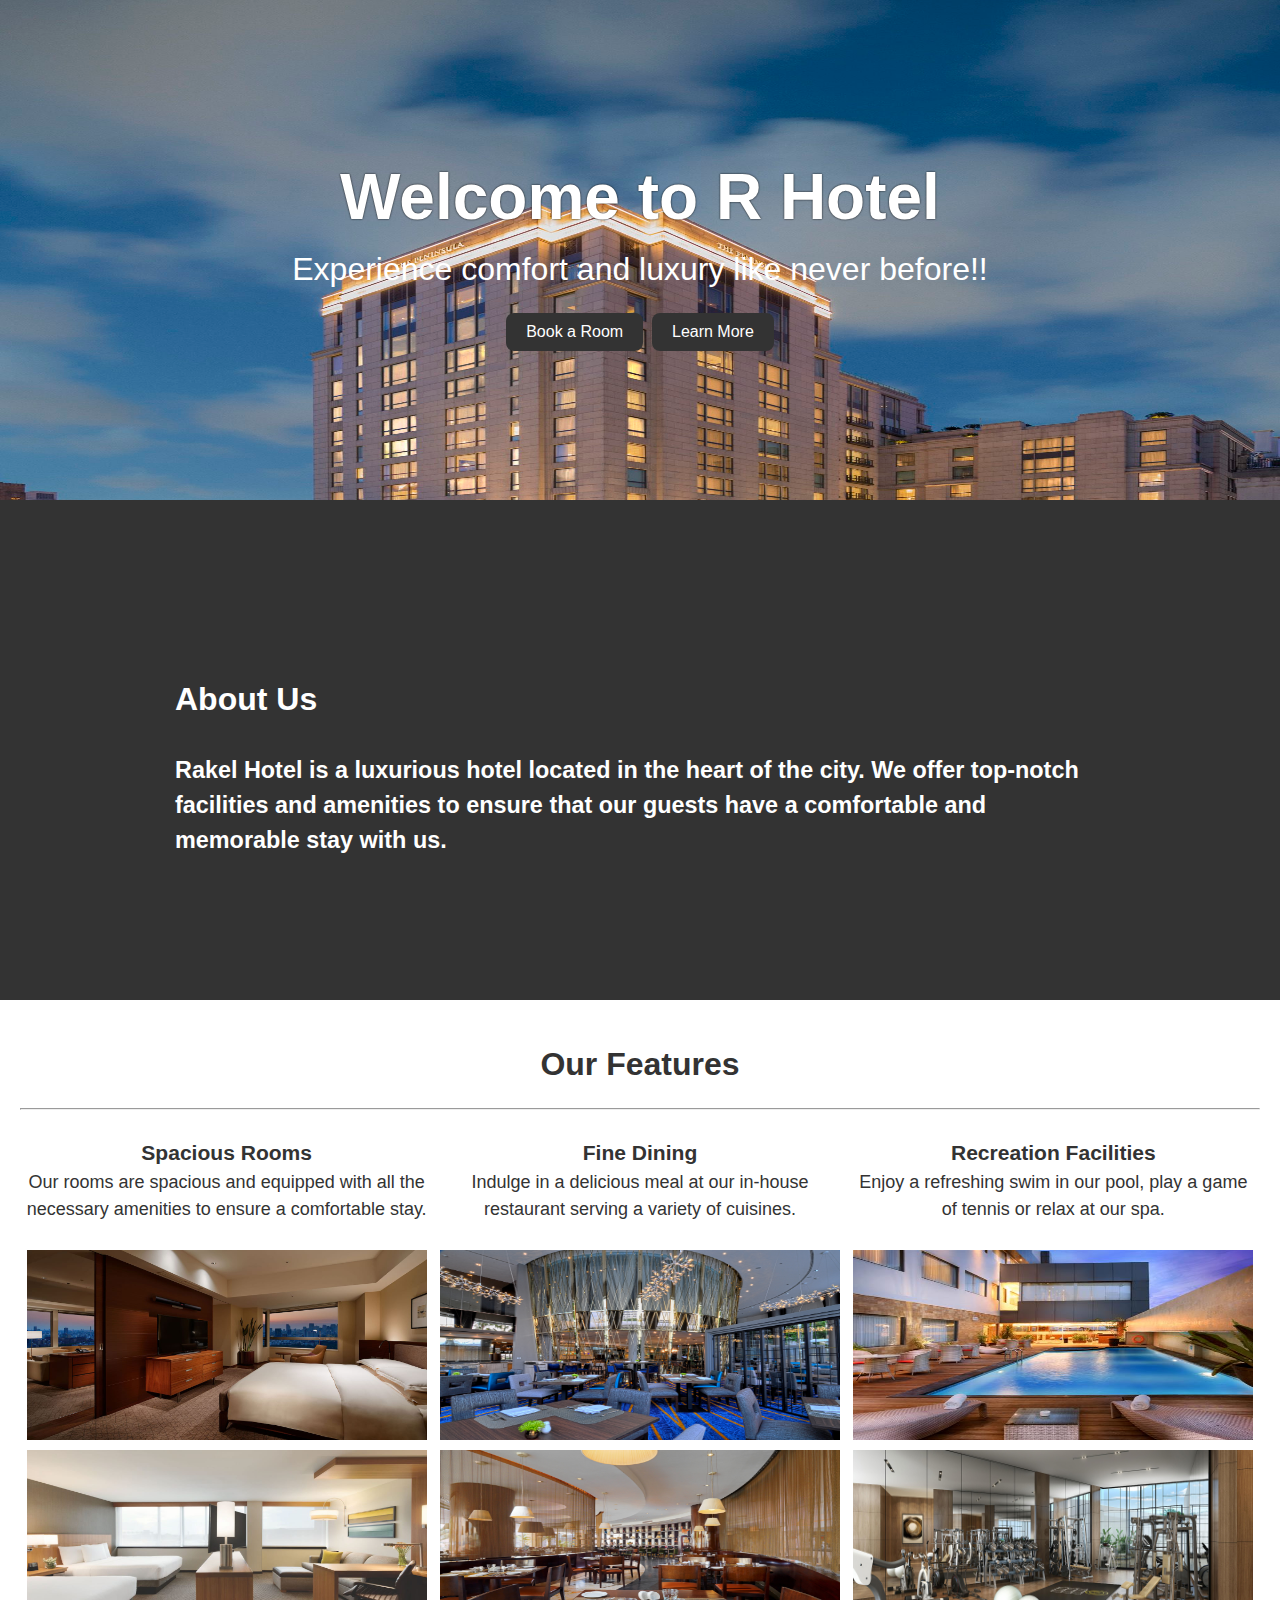
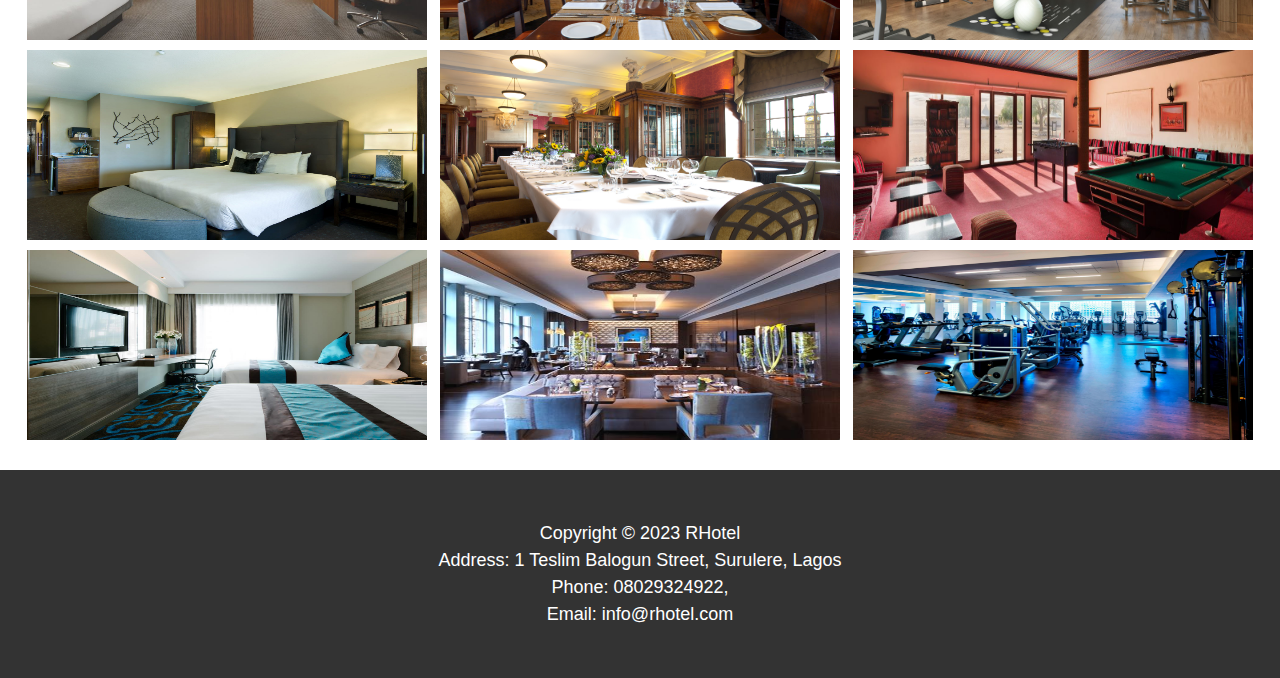
<file: sem4-project-main/index.html>
<!DOCTYPE html>
<html>

<head>
    <meta charset="utf-8">
    <title>R Hotel</title>
    <link rel="stylesheet" href="styles/style.css">
</head>

<body>
    <!-- Header -->
    <header>
        <h1>Welcome to R Hotel</h1>
        <p>Experience comfort and luxury like never before!!</p>
        <div>
            <button onclick="window.location.href='#login-modal'" id="myBtn">Book a Room</button>
            <button onclick="window.location.href='about_us.html'">Learn More</button>
        </div>
    </header>

    <!-- The Login Modal -->
    <div id="myModal" class="modal">
        <!-- Modal content -->
        <div class="modal-content">
            <span class="close">&times;</span>
            <h2>Login/Register</h2><br><br>
            <form action="rooms.html">
                <label for="name">FullName:</label>
                <input type="text" name="name" id="name" required>
                <br><br>
                <label for="email">Email:</label>
                <input type="email" name="email" id="email" required>
                <br><br>
                <label for="phone_no">Phone number:</label>
                <input type="tel" id="phone_no" name="phone_no" required>
                <br><br>
                <label for="password">Password:</label>
                <input type="password" id="password" name="password" required>
                <br><br>
                <label for="password_verification">Re-enter Password:</label>
                <input type="password" name="password_verification" id="password_verification">
                <br><br>
                <button onclick="window.location.href='profile.html'">Submit</button>
            </form>
        </div>
    </div>

    <!-- Main Content -->
    <div class="about">
        <h2>About Us</h2><br>
        <h3>Rakel Hotel is a luxurious hotel located in the heart of the city. We offer top-notch facilities and amenities to ensure that our guests have a comfortable and memorable stay with us.</h3>
    </div>
    <div class="content welcome">
        <h2>Our Features</h2>
        <hr><br>
        <div class="feature">
            <div class="features">
                <h3>Spacious Rooms</h3>
                <p>Our rooms are spacious and equipped with all the necessary amenities to ensure a comfortable stay.
                </p><br>
                <img src="images/spacious_room_1.jpg" alt="spacious_room_1">
                <img src="images/spacious_room_2.jpg" alt="spacious_room_2">
                <img src="images/spacious_room_3.jpg" alt="spacious_room_3">
                <img src="images/spacious_room_4.jpg" alt="spacious_room_4">
            </div>

            <div class="features">
                <h3>Fine Dining</h3>
                <p>Indulge in a delicious meal at our in-house restaurant serving a variety of cuisines.</p><br>
                <img src="images/hotel_dining_1.jpg" alt="hotel_dining_1">
                <img src="images/hotel_dining_2.jpg" alt="hotel_dining_2">
                <img src="images/hotel_dining_3.jpg" alt="hotel_dining_3">
                <img src="images/hotel_dining_4.jpg" alt="hotel_dining_4">
            </div>

            <div class="features">
                <h3>Recreation Facilities</h3>
                <p>Enjoy a refreshing swim in our pool, play a game of tennis or relax at our spa.</p><br>
                <img src="images/recreation_1.jpg" alt="recreation_1">
                <img src="images/recreation_2.jpg" alt="recreation_2">
                <img src="images/recreation_3.jpg" alt="recreation_3">
                <img src="images/fitness.jpg" alt="recreation_4">
            </div>
        </div>
    </div>

    <!-- Footer -->
    <footer>
        <p>Copyright &copy; 2023 RHotel</p>
        <p>
            Address: 1 Teslim Balogun Street, Surulere, Lagos <br>
            Phone: 08029324922, <br>
            Email: info@rhotel.com
        </p>
    </footer>

    <script src="javascript/index.js"></script>
</body>

</html>
</file>
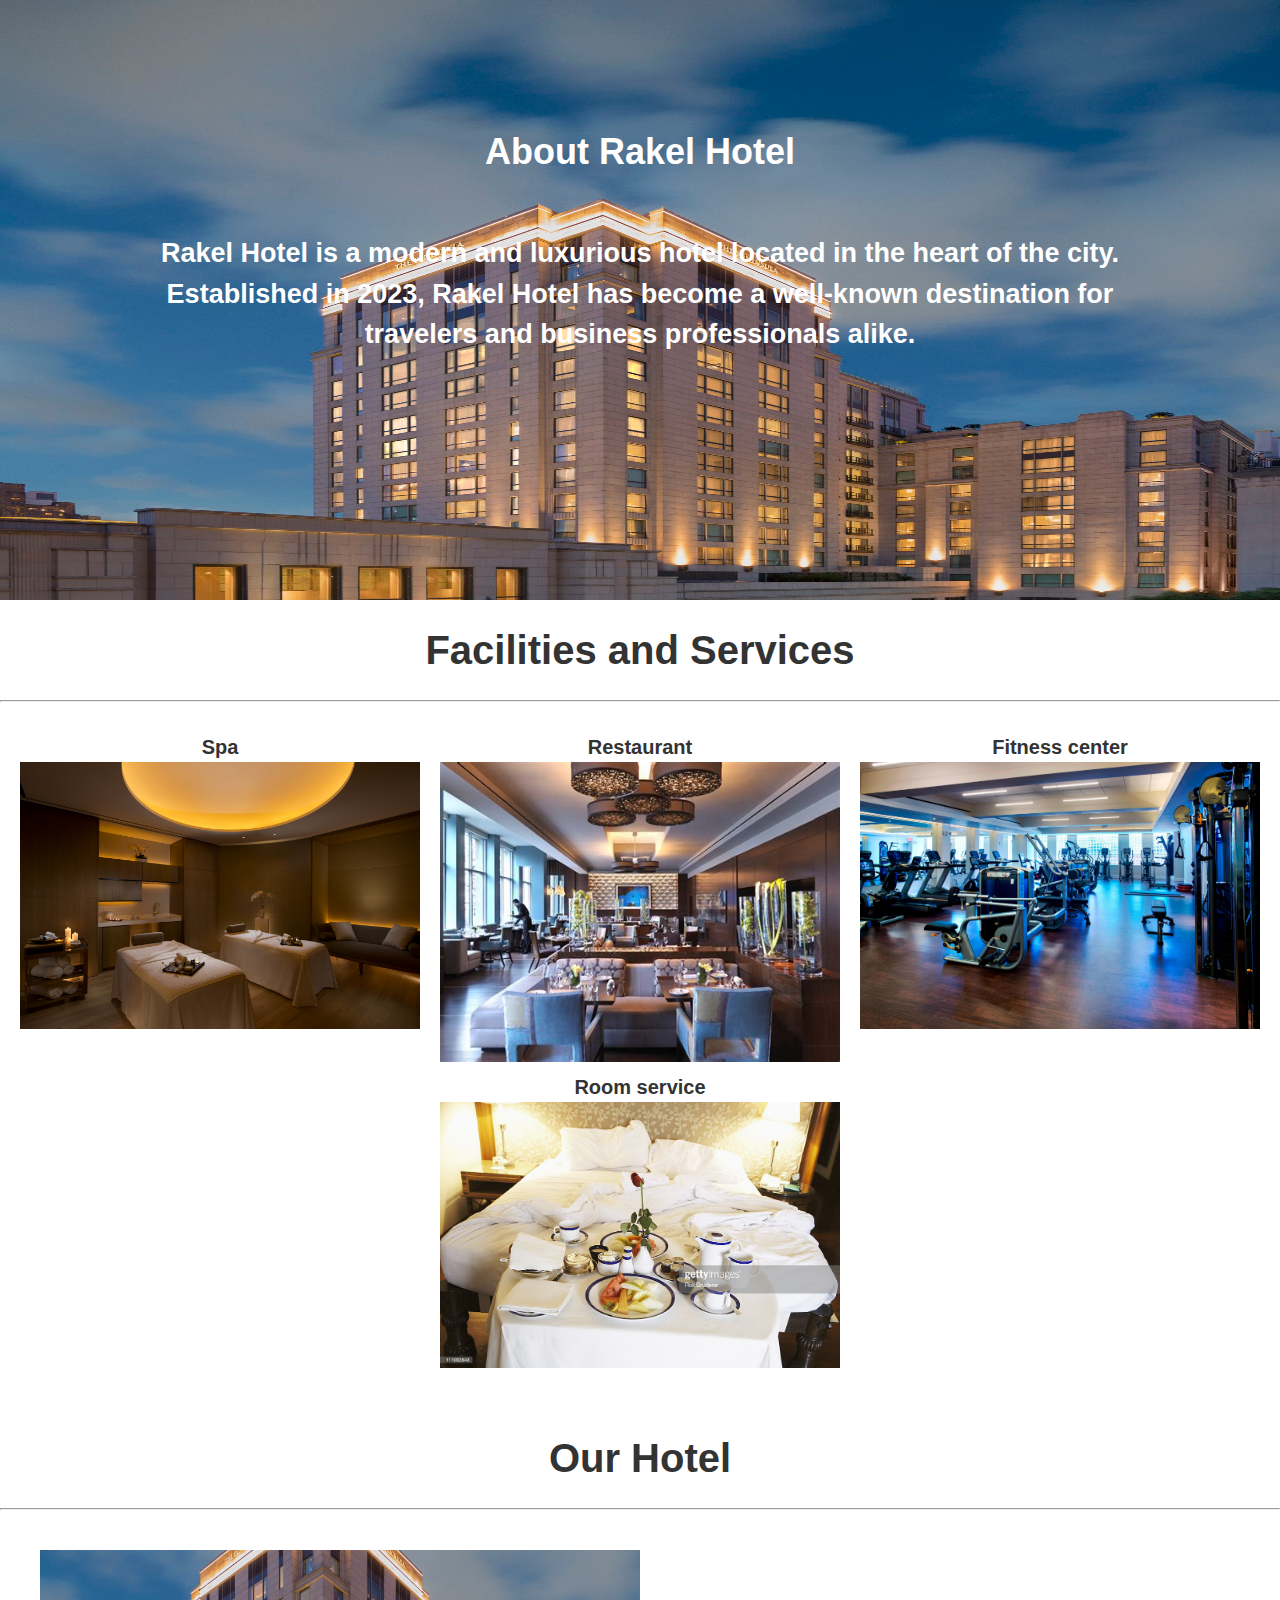
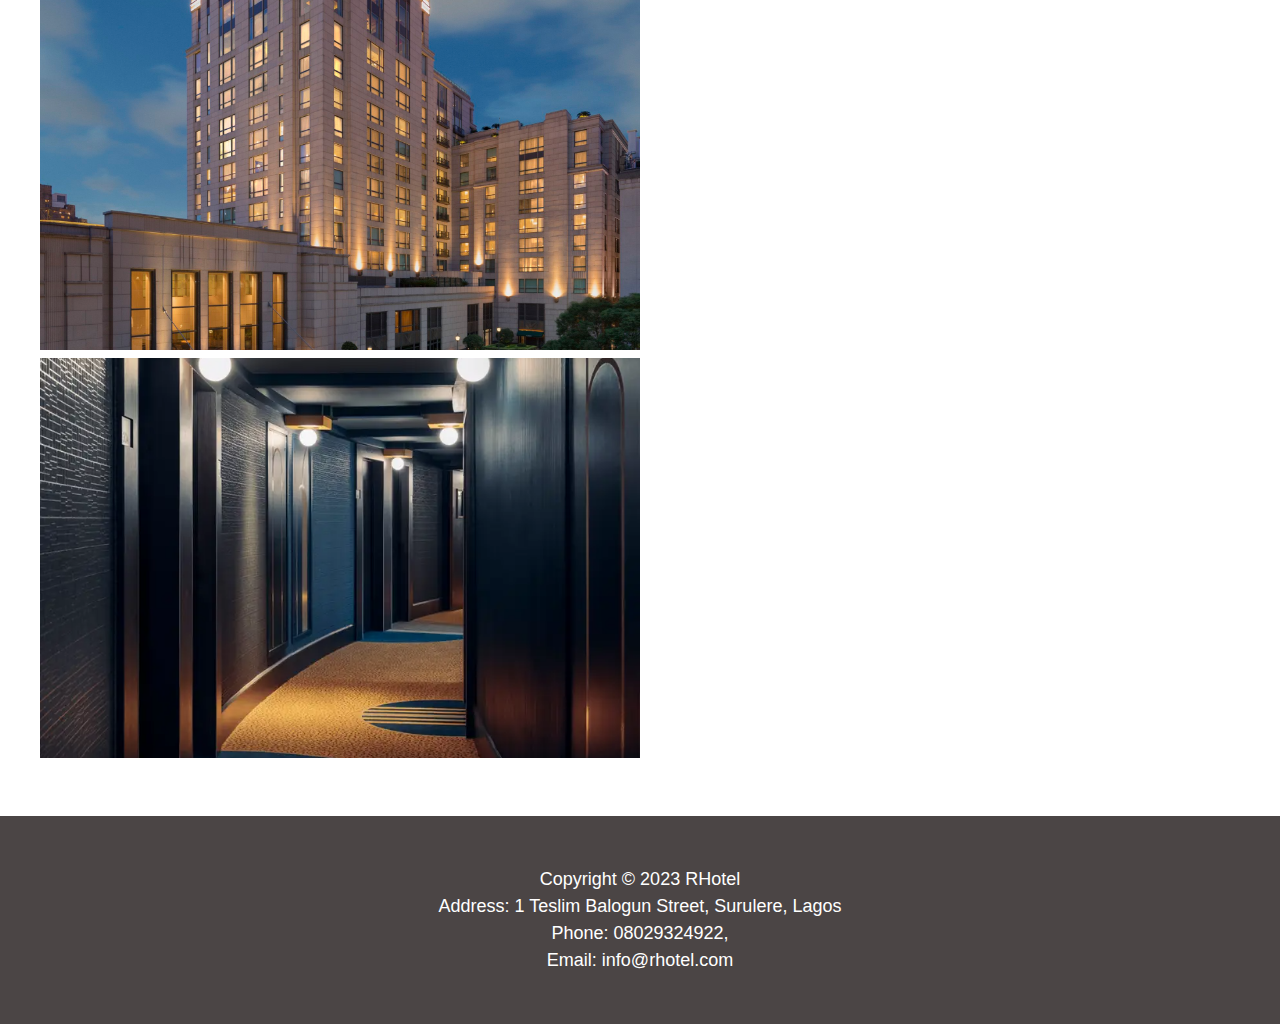
<file: sem4-project-main/about_us.html>
<!DOCTYPE html>
<html>

<head>
    <meta charset="utf-8">
    <title>About Us - Rakel Hotel</title>
    <link rel="stylesheet" href="styles/about_us_style.css">
</head>

<body>
    <main>
        <header class="about">
            <h1>About Rakel Hotel</h1><br><br>
            <h2>Rakel Hotel is a modern and luxurious hotel located in the heart of the city.
                Established
                in 2023, Rakel Hotel has become a well-known destination for travelers and business professionals alike.
            </h2><br>
        </header><br>
        <div>
            <h1 class="facilities_title">Facilities and Services</h1>
            <hr><br>
            <ul>
                <li><b>Spa</b> <img src="images/spa.jpg" alt="spa img" class="fs"></li>
                <li><b>Restaurant</b> <img src="images/restaurant.jpg" alt="restaurant img" class="fs"></li>
                <li><b>Fitness center</b> <img src="images/fitness.jpg" alt="fitness img" class="fs"></li>
                <li><b>Room service</b> <img src="images/room_service.jpg" alt="room_service img" class="fs"></li>
            </ul><br>
        </div>
        <div>
            <h1 class="our_hotel_title">Our Hotel</h1>
            <hr><br>
            <section class="hotel_class">
                <a href="index.html">
                    <img src="images/hotel-exterior.jpg" alt="Rakel Hotel exterior">    
                    <img src="images/hotel-interior.jpg" alt="Rakel Hotel interior">
                </a>
            </section>
        </div>
    </main>
    <!-- Footer -->
    <footer>
        <p>Copyright &copy; 2023 RHotel</p>
        <p>
            Address: 1 Teslim Balogun Street, Surulere, Lagos <br>
            Phone: 08029324922,  <br>
            Email: info@rhotel.com
        </p>
    </footer>
</body>

</html>
</file>
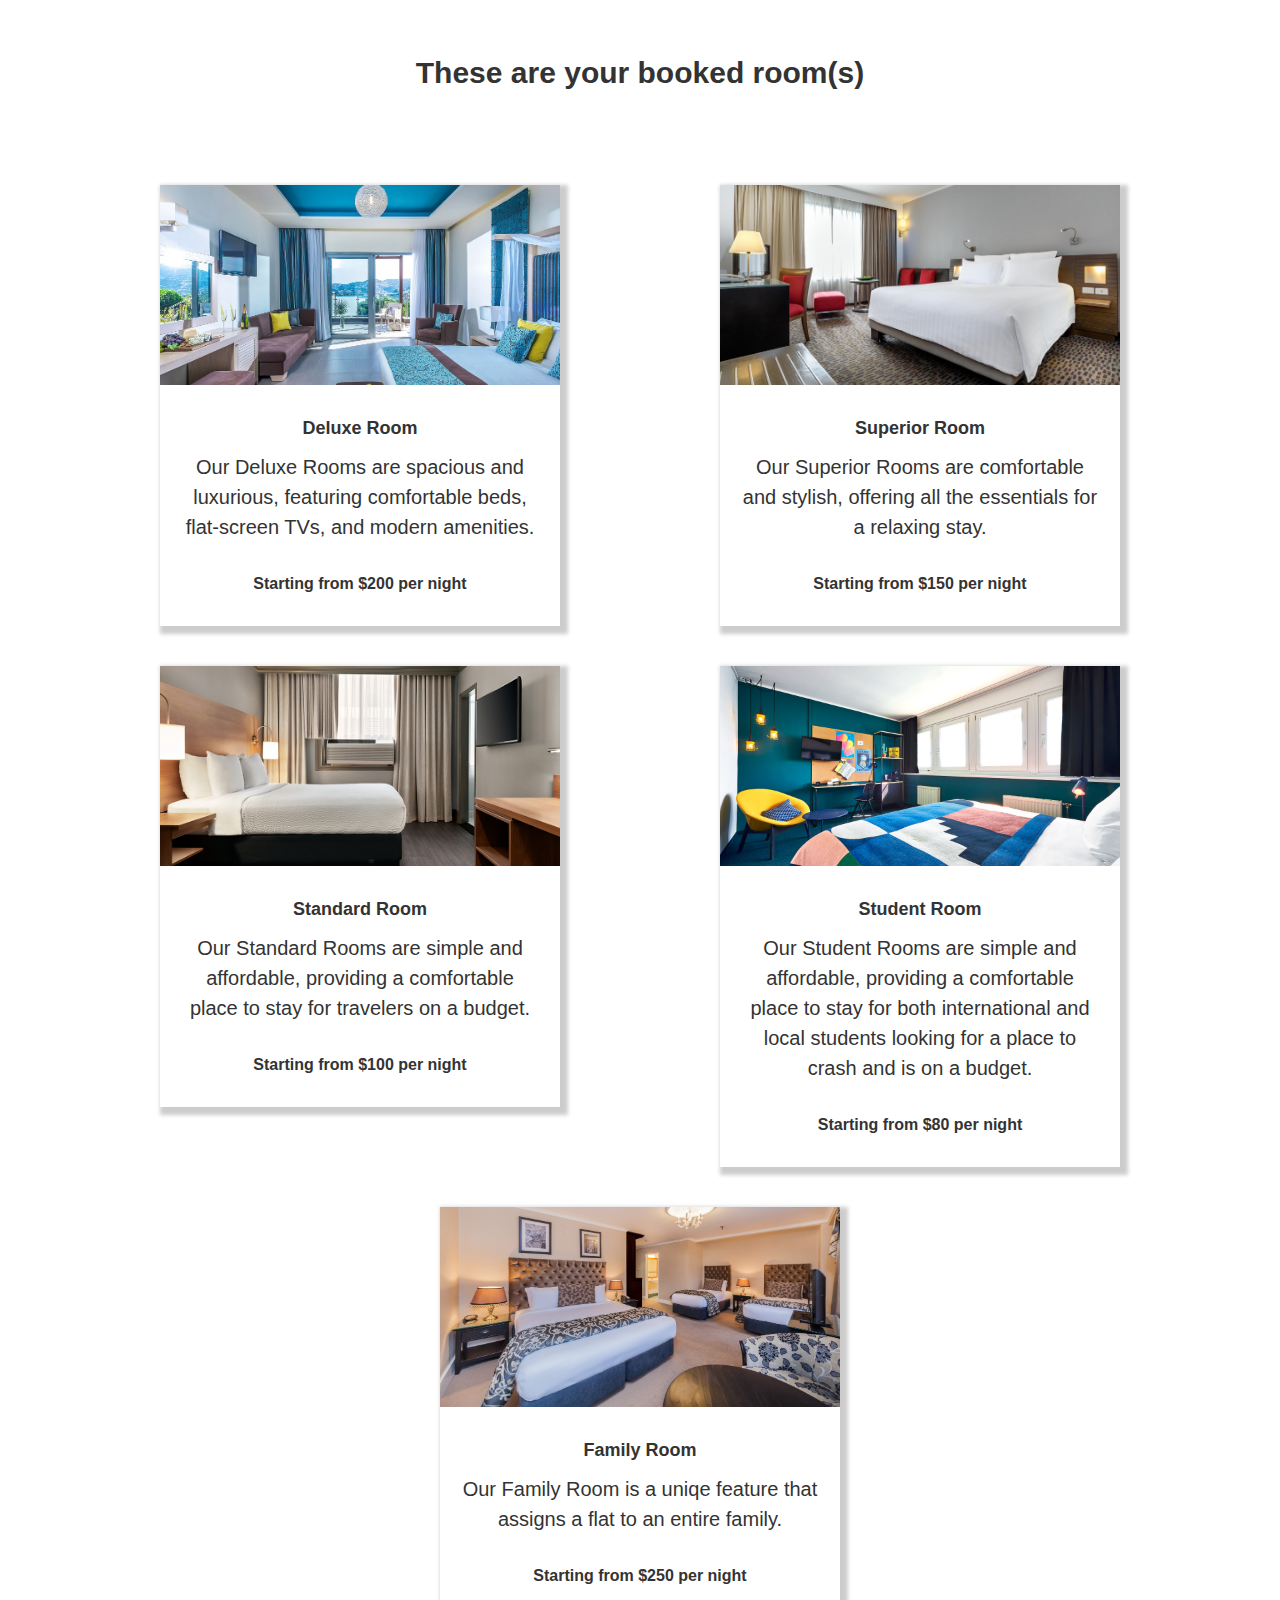
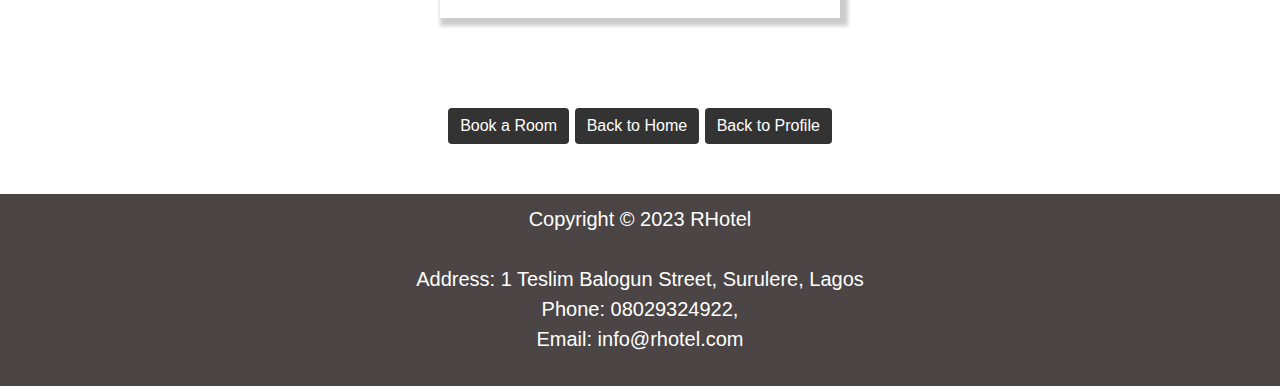
<file: sem4-project-main/booked_rooms.html>
<!DOCTYPE html>
<html>

<head>
    <meta charset="utf-8">
    <title>R Hotel</title>
    <link rel="stylesheet" href="styles/booked_style.css">
</head>

<body>
    <!-- <div class="container">
        <h2>You have not booked a room</h2>
        <a href="rooms.html">Book a Room</a>
        <a href="index.html">Back to Home</a>
        <a href="profile.html">Back to Profile</a>
    </div> -->

    <h2 class="booked_rooms_header">These are your booked room(s)</h2>
    <div class="booked_rooms">
        <div class="room">
            <img src="images/deluxe-room.png" alt="Deluxe Room">
            <div class="room-info">
                <div class="room-type">Deluxe Room</div>
                <p>Our Deluxe Rooms are spacious and luxurious, featuring comfortable beds, flat-screen TVs, and modern
                    amenities.</p>
                <p class="room-price">Starting from $200 per night</p>
            </div>
        </div>
        <div class="room">
            <img src="images/superior-room.jpg" alt="Superior Room">
            <div class="room-info">
                <div class="room-type">Superior Room</div>
                <p>Our Superior Rooms are comfortable and stylish, offering all the essentials for a relaxing stay. </p>
                <p class="room-price">Starting from $150 per night</p>
            </div>
        </div>
        <div class="room">
            <img src="images/standard-room.jpg" alt="Standard Room">
            <div class="room-info">
                <div class="room-type">Standard Room</div>
                <p>Our Standard Rooms are simple and affordable, providing a comfortable place to stay for travelers on
                    a budget. </p>
                <p class="room-price">Starting from $100 per night</p>
            </div>
        </div>
        <div class="room">
            <img src="images/student-room.jpg" alt="Student Room">
            <div class="room-info">
                <div class="room-type">Student Room</div>
                <p>Our Student Rooms are simple and affordable, providing a comfortable place to stay for
                    both international and local students looking for a place to crash and is on
                    a budget. </p>
                <p class="room-price">Starting from $80 per night</p>
            </div>
        </div>
        <div class="room">
            <img src="images/family-room.jpg" alt="Family Room">
            <div class="room-info">
                <div class="room-type">Family Room</div>
                <p>Our Family Room is a uniqe feature that assigns a flat to an entire family.</p>
                <p class="room-price">Starting from $250 per night</p>
            </div>
        </div>
    </div>
    <div class="btns">
        <a href="rooms.html">Book a Room</a>
        <a href="index.html">Back to Home</a>
        <a href="profile.html">Back to Profile</a>
    </div>

    <!-- Footer -->
    <footer>
        <p>Copyright &copy; 2023 RHotel</p>
        <p>
            Address: 1 Teslim Balogun Street, Surulere, Lagos <br>
            Phone: 08029324922, <br>
            Email: info@rhotel.com
        </p>
    </footer>

</body>

</html>
</file>
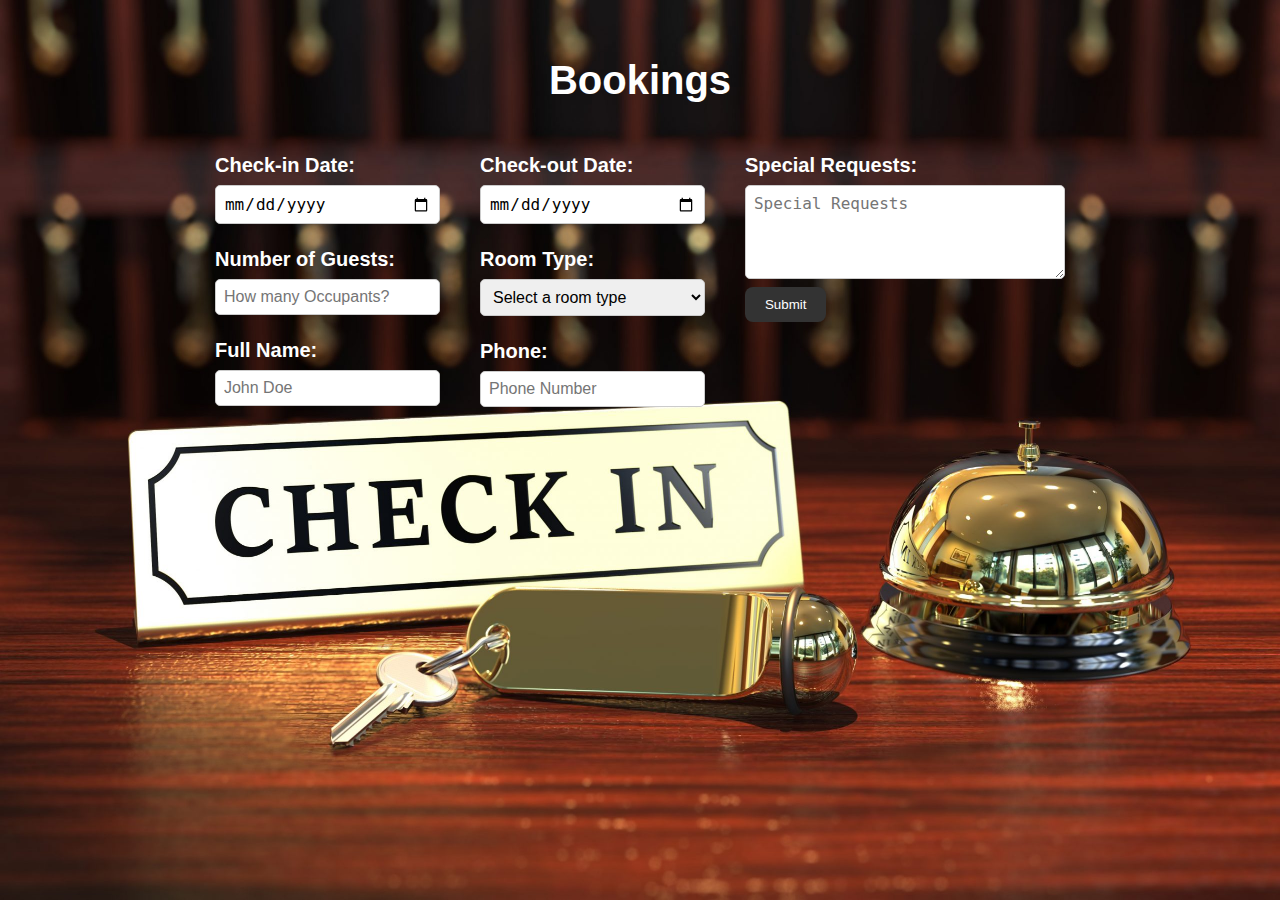
<file: sem4-project-main/booking.html>
<!DOCTYPE html>
<html lang="en">

<head>
    <meta charset="UTF-8">
    <meta http-equiv="X-UA-Compatible" content="IE=edge">
    <meta name="viewport" content="width=device-width, initial-scale=1.0">
    <link rel="stylesheet" href="styles/booking_style.css">
    <title>Bookings</title>
</head>

<body>
    <h1>Bookings</h1>
    <form action="booked_rooms.html">

        <div>
            <label for="check-in-date">Check-in Date:</label>
            <input type="date" id="check-in-date" name="check-in-date" required>

            <label for="number-of-guests">Number of Guests:</label>
            <input type="number" id="number-of-guests" placeholder="How many Occupants?" name="number-of-guests" min="1" max="13" required>

            <label for="name">Full Name:</label>
            <input type="text" id="name" placeholder="John Doe" name="name" required>

        </div>

        <div>
            <label for="check-out-date">Check-out Date:</label>
            <input type="date" id="check-out-date" name="check-out-date" required>

            <label for="room-type">Room Type:</label>
            <select id="room-type" name="room-type" required>
                <option value="">Select a room type</option>
                <option value="deluxe">Deluxe Room</option>
                <option value="superior">Superior Room</option>
                <option value="standard">Standard Room</option>
                <option value="student">Student Room</option>
                <option value="family">Family Room</option>
            </select>

            <label for="phone">Phone:</label>
            <input type="tel" id="phone" placeholder="Phone Number" name="phone" required>
        </div>

        <div>
            <label class="special" for="special-requests">Special Requests:</label>
            <textarea id="special-requests" name="special-requests" placeholder="Special Requests" rows="4"></textarea>
            <input type="submit" value="Submit">
        </div>
    </form>

</body>

</html>
</file>
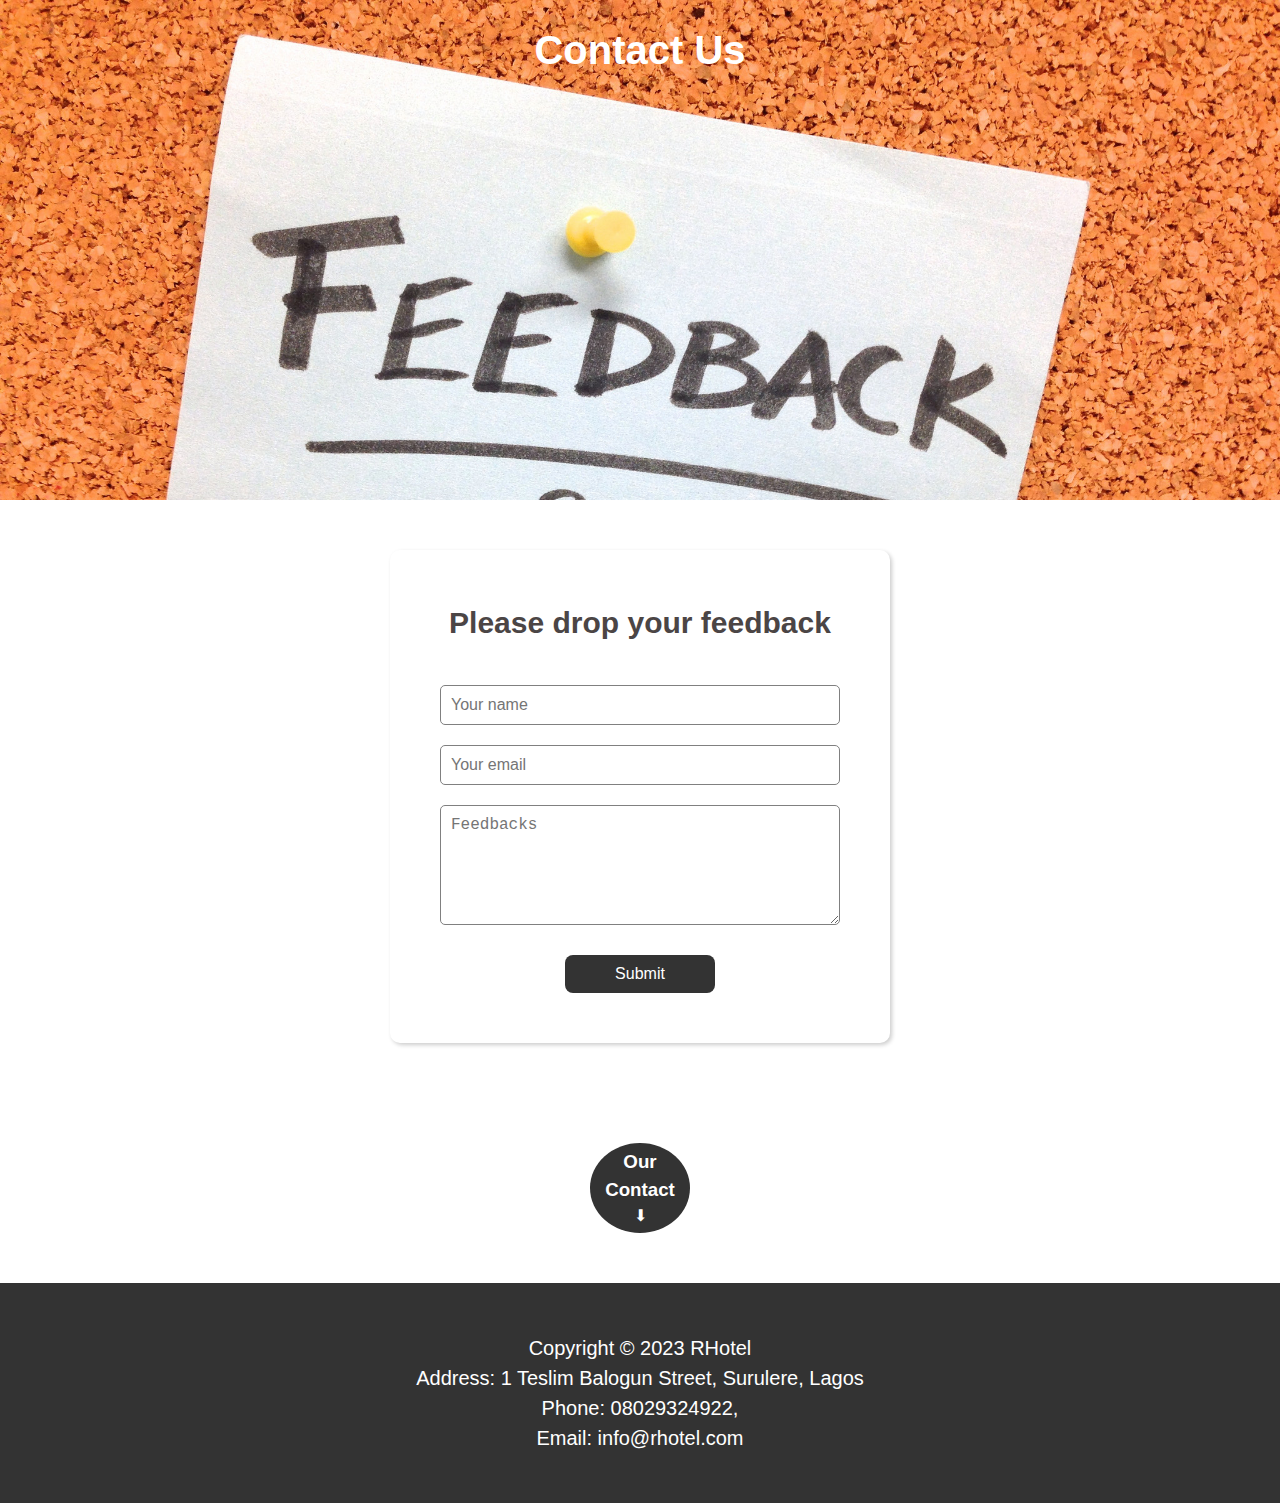
<file: sem4-project-main/contact_us.html>
<!DOCTYPE html>
<html>

<head>
    <meta charset="utf-8">
    <title>Contact Us - Rakel Hotel</title>
    <link rel="stylesheet" href="styles/contact_style.css">
</head>

<body>
    <header>
        <h1>Contact Us</h1>
    </header>
    <div class="main">
        <form action="feedback_thank_you_page.html">
            <h2>Please drop your feedback</h2><br>
            <input type="text" name="name" placeholder="Your name" required>
            <input type="email" name="email" placeholder="Your email" required>
            <textarea name="message" style="height: 120px;" placeholder="Feedbacks" required></textarea>
            <input type="submit" value="Submit">
        </form>

        <div class="message">
            <h3>Our Contact</h3>
            <p>⬇</p>
        </div>

    </div>
    <!-- Footer -->
    <footer>
        <p>Copyright &copy; 2023 RHotel</p>
        <p>
            Address: 1 Teslim Balogun Street, Surulere, Lagos <br>
            Phone: 08029324922, <br>
            Email: info@rhotel.com
        </p>
    </footer>
</body>

</html>
</file>
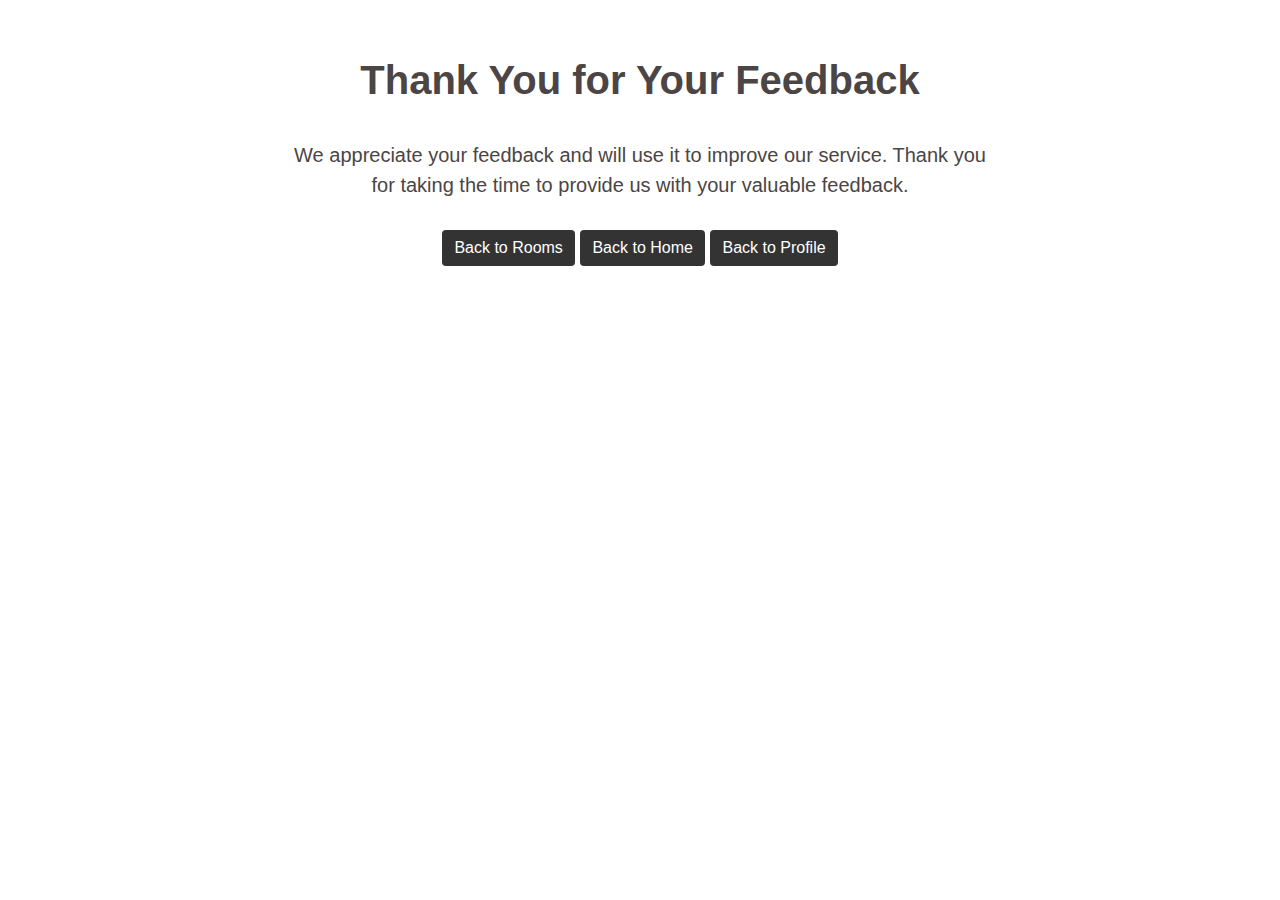
<file: sem4-project-main/feedback_thank_you_page.html>
<!DOCTYPE html>
<html>

<head>
    <title>Thank You for Your Feedback</title>
    <link rel="stylesheet" type="text/css" href="styles/feedback_thank_you_style.css">
</head>

<body>
    <div class="container">
        <h1>Thank You for Your Feedback</h1>
        <p>We appreciate your feedback and will use it to improve our service. Thank you for taking the time to provide
            us with your valuable feedback.</p>
        <a href="rooms.html">Back to Rooms</a>
        <a href="index.html">Back to Home</a>
        <a href="profile.html">Back to Profile</a>
    </div>
</body>

</html>
</file>
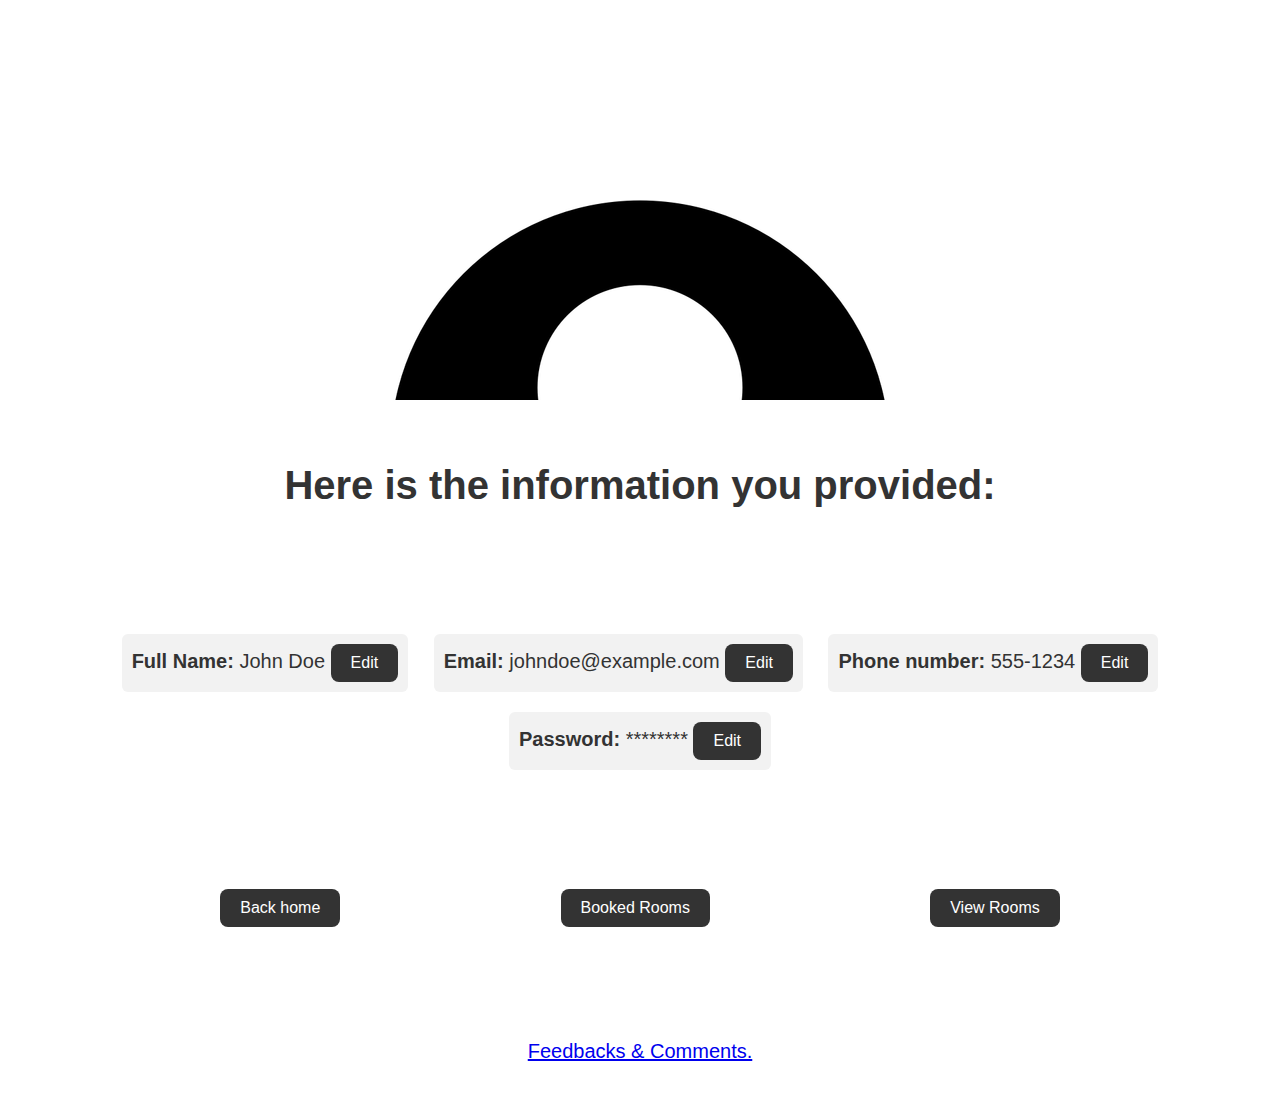
<file: sem4-project-main/profile.html>
<!DOCTYPE html>
<html lang="en">

<head>
    <meta charset="UTF-8">
    <meta http-equiv="X-UA-Compatible" content="IE=edge">
    <meta name="viewport" content="width=device-width, initial-scale=1.0">
    <link rel="stylesheet" href="styles/profile_style.css">
    <title>Profile Page</title>
</head>

<body>
    <header>
        <h1>My Profile</h1>
    </header>

    <div class="profile">
        <h1>Here is the information you provided:</h1>
        <ul>
            <li><span>Full Name:</span> John Doe <button>Edit</button></li>
            <li><span>Email:</span> johndoe@example.com <button>Edit</button></li>
            <li><span>Phone number:</span> 555-1234 <button>Edit</button></li>
            <li><span>Password:</span> ******** <button>Edit</button></li>
        </ul>
        <div class="btn">
            <button onclick="window.location.href='index.html'">Back home</button>
            <button onclick="window.location.href='booked_rooms.html'">Booked Rooms</button>
            <button onclick="window.location.href='rooms.html'">View Rooms</button>
        </div>

        <a href="contact_us.html">Feedbacks & Comments.</a>

    </div>
</body>

</html>
</file>
<file: sem4-project-main/styles/style.css>
* {
    box-sizing: border-box;
    margin: 0;
    padding: 0;
}

body {
    font-family: Arial, sans-serif;
    font-size: 20px;
    line-height: 1.5;
    color: #333;
}

main {
    padding: 20px;
}

/* Add styles for the header */
header {
    text-align: center;
    background-image: url(/sem4-project-main/images/header-image.jpg);
    background-repeat: no-repeat;
    background-attachment: fixed;
    background-size: 100% 900px;
    height: 500px;
    display: flex;
    flex-direction: column;
    align-items: center;
    justify-content: center;
    color: white;
    text-align: center;
    padding: 50px;
    font-size: xx-large;
}

header h1 {
    margin: 0;
}

/* Add styles for the welcome message and call to action buttons */
h1 {
    color: white;
    text-shadow: 0px 0px 2px black;
    margin: 0;
}

h2 {
    font-size: xx-large;
}

.welcome h2 {
    padding: 20px;
}

/* Add styles for the main content */
.content {
    padding: 20px;
}

/* Add styles for the hotel feature section */
.feature {
    height: fit-content;
    display: flex;
    flex-direction: row;
    justify-content: space-around;
    flex-flow: row wrap;
    flex-wrap: wrap;
    text-align: center;
    align-items: center;
}

/* .feature img:hover {
    align-self: center;
    position: sticky;
    width: 200%;
    height: 200%;
} */

.features {
    display: flex;
    flex-direction: column;
    justify-content: space-around;
    width: 400px;
}

.features img {
    -webkit-transition: width 1s, height 1s;
    transition: width 1s, height 1s;
    padding-bottom: 10px;
    height: 200px;
    width: 400px;
}

.welcome {
    font-size: large;
    text-align: center;
}

.about {
    padding: 175px;
    height: 500px;
    width: 100%;
    color: #fff;
    background-color: #333;
}

/* Style for the modal */
.modal {
    display: none;
    position: fixed;
    z-index: 1;
    left: 0;
    top: 0;
    width: 100%;
    height: 100%;
    overflow: auto;
    background-color: rgba(0, 0, 0, 0.5);
}

/* Style for the modal content */
.modal-content {
    background-color: #f9f9f9;
    margin: auto auto;
    padding: 20px;
    border: 1px solid #000000;
    border-radius: 15px;
    width: 40%;
}

/* Style for the close button */
.close {
    color: #aaa;
    float: right;
    font-size: 28px;
    font-weight: bold;
}

.close:hover,
.close:focus {
    color: black;
    text-decoration: none;
    cursor: pointer;
}

/* Style for the form elements */
form {
    margin-top: 20px;
}

label {
    display: block;
    margin-bottom: 5px;
}

input[type="email"],
input[type="tel"],
input[type="password"],
input[type="text"] {
    width: 100%;
    padding: 15px;
    border: 1px solid #ccc;
    border-radius: 4px;
    box-sizing: border-box;
    margin-bottom: 10px;
}

button {
    background-color: #333;
    color: white;
    padding: 10px 20px;
    border: none;
    border-radius: 8px;
    cursor: pointer;
    font-size: 16px;
    margin-top: 20px;
}

button:hover {
    background-color: #444444;
}

/* Add styles for the footer */
footer {
    font-size: large;
    padding: 50px 0;
    text-align: center;
    background-color: #333;
    color: #fff;
    text-align: center;
    padding: 50px;
    bottom: 0;
}

/* Add Animation */
@-webkit-keyframes animatetop {
    from {
        top: -300px;
        opacity: 0
    }

    to {
        top: 0;
        opacity: 1
    }
}

@keyframes animatetop {
    from {
        top: -300px;
        opacity: 0
    }

    to {
        top: 0;
        opacity: 1
    }
}
</file>
<file: sem4-project-main/styles/about_us_style.css>
/* Default styling */
* {
    box-sizing: border-box;
    margin: 0;
    padding: 0;
}

body {
    font-family: Arial, sans-serif;
    font-size: 20px;
    line-height: 1.5;
    color: #333;
}

.our_hotel_title,
.facilities_title {
    padding: 20px;
    text-align: center;
}


/* Add styles for the header */
header {
    background-image: url(/sem4-project-main/images/header-image.jpg);
    background-repeat: no-repeat;
    background-attachment: fixed;
    background-size: 100% 900px;
    text-align: center;
    color: #fff;
    padding: 20px;
    font-size: large;
    padding: 125px;
    height: 600px;
    width: 100%;
}


h3 {
    text-align: center;
    margin-bottom: 10px;
}

a {
    margin: 0;
}

ul {
    list-style: none;
    display: flex;
    text-align: center;
    flex-wrap: wrap;
    justify-content: space-evenly;
}

div {
    width: 100%;
}

/* Add styles for the sections */
section {
    display: flex;
    justify-content: center;
    align-items: center;
    padding: 50px 0;
    margin-bottom: 40px;
}

/* Add styles for the images */
.hotel_class
img {
    width: 600px;
    height: 400px;
    object-fit: cover;
    margin: 0 20px;
}

li 
img {
    display: flex;
    margin-bottom: 10px;
    object-fit: cover;
    width: 400px;
}

/* Add styles for the footer */
footer {
    font-size: large;
    padding: 50px 0;
    text-align: center;
    color: #ffffff;
    padding: 50px;
    bottom: 0;
    background-color: #4b4545;
    text-align: center;
}


/* Responsive styling */
@media screen and (min-width: 768px) {
    main {
        display: flex;
        flex-wrap: wrap;
    }

    section {
        padding: 10px 20px;
    }
}
</file>
<file: sem4-project-main/styles/booked_style.css>
* {
    box-sizing: border-box;
    margin: 0;
    padding: 0;
}

body {
    font-family: Arial, sans-serif;
    font-size: 20px;
    line-height: 1.5;
    color: #333;
}

.container {
    margin: 20% auto;
    max-width: 800px;
    padding: 50px;
    text-align: center;
}

.booked_rooms_header {
    margin: auto auto;
    padding: 50px;
    text-align: center;
}

.btns {
    margin: auto auto;
    padding: 50px;
    text-align: center;
}

h1 {
    font-size: 40px;
    margin-bottom: 30px;
}

p {
    font-size: 20px;
    margin-bottom: 30px;
}

a {
    color: #fff;
    background-color: #333;
    border-color: #333;
    display: inline-block;
    font-weight: 400;
    text-align: center;
    vertical-align: middle;
    cursor: pointer;
    padding: 0.375rem 0.75rem;
    font-size: 1rem;
    line-height: 1.5;
    border-radius: 0.25rem;
    text-decoration: none;
}

a:hover {
    color: #fff;
    background-color: #444;
    border-color: #444;
}

/* Add styles for the main */
.booked_rooms {
    flex-direction: row;
    justify-content: space-evenly;
    padding: 20px;
}

/* Add styles for the rooms */
.room {
    display: flex;
    flex-direction: column;
    align-content: flex-end;
    width: 400px;
    height: fit-content;
    margin: 20px;
    box-shadow: 4px 4px 4px 4px rgba(0.2, 0.2, 0.2, 0.2);
    overflow: hidden;
}

/* Add styles for the room images */
.room img {
    width: 100%;
    height: 200px;
    object-fit: cover;
}

/* Add styles for the room information */
.room-info {
    padding: 20px;
    text-align: center;
}

/* Add styles for the room type */
.room-type {
    font-size: 18px;
    font-weight: bold;
    margin: 10px 0;
}

/* Add styles for the room description */
.room-description {
    font-size: 14px;
    text-align: justify;
    margin: 10px 0;
}

/* Add styles for the room price */
.room-price {
    font-size: 16px;
    font-weight: bold;
    margin: 10px 0;
}

/* Add styles for the room button */
.room-button {
    background-color: #333;
    color: #fff;
    padding: 10px 20px;
    border-radius: 8px;
    text-decoration: none;
    margin: 20px 0;
}

/* Add styles for the footer */
footer {
    font-size: large;
    padding: 10px 0 2px 0;
    background-color: #4b4545;
    color: #fff;
    text-align: center;
    margin-bottom: 0;
}

@media screen and (min-width: 768px) {
    .booked_rooms {
        display: flex;
        flex-wrap: wrap;
    }

    section {
        padding: 10px 20px;
    }
}
</file>
<file: sem4-project-main/styles/booking_style.css>
* {
  box-sizing: border-box;
  margin: 0;
  padding: 0;
}

body {
  background-image: url(/sem4-project-main/images/check-in.jpg);
  background-repeat: no-repeat;
  background-attachment: fixed;
  background-size: 100% 900px;
  font-family: Arial, sans-serif;
  font-size: 20px;
  line-height: 1.5;
  color: #fff;
  margin: 50px;
}

h1 {
  text-align: center;
}

form {
  display: flex;
  flex-direction: row;
  align-content: flex-end;
  width: fit-content;
  flex-wrap: wrap;
  justify-content: space-around;
  margin: auto;
}

.form-row {
  width: 100%;
  margin-bottom: 20px;
}

div {
  padding: 20px;
}

label {
  display: block;
  margin-bottom: 5px;
  font-weight: bold;
}

input[type="text"],
input[type="email"],
input[type="tel"],
input[type="date"],
input[type="number"],
#room-type,
select,
textarea {
  /* width: 500px;
  padding: 10px; */
  font-size: 16px;
  border: 1px solid #ccc;
  border-radius: 4px;
  box-sizing: border-box;
  width: 100%;
  padding: 0.5em;
  box-sizing: border-box;
  border: 1px solid #ccc;
  border-radius: 5px;
}

label {
  flex-basis: 50%;
  margin-top: 1em;
}

input[type="submit"] {
  background-color: #333;
  color: white;
  padding: 10px 20px;
  border: none;
  border-radius: 8px;
  cursor: pointer;
}

input[type="submit"]:hover {
  background-color: #444;
}

/* Media query for smaller screens */
@media screen and (max-width: 700px) {

  body {
    background-image: url(/sem4-project-main/images/check-in.jpg);
    background-repeat: no-repeat;
    background-attachment: fixed;
    background-size: fit-content fit-content;
  }

  .special {
    color: #000000;
  }

  label {
    flex-basis: 50%;
  }

  input[type="submit"] {
    width: 100%;
  }
}
</file>
<file: sem4-project-main/styles/contact_style.css>
* {
    box-sizing: border-box;
    margin: 0;
    padding: 0;
}

body {
    font-family: Arial, sans-serif;
    font-size: 20px;
    line-height: 1.5;
    color: #4b4545;
}

/* Add styles for the header */
header {
    background-image: url(/sem4-project-main/images/feedback.jpg);
    background-repeat: no-repeat;
    background-attachment: fixed;
    background-size: 100% 900px;
    height: 500px;
    text-align: center;
    padding: 50px 700px;
    color: #fff;
    padding: 20px;
}

.main {
    display: flex;
    flex-direction: column;
    justify-content: center;
}

.message {
    background-color: #333;
    color: #fff;
    font-size: medium;
    text-align: center;
    width: 100px;
    padding: 5px;
    border-radius: 50%;
    margin: 50px auto;
}

/* Add styles for the contact form */
form {
    display: flex;
    flex-direction: column;
    align-items: center;
    width: 500px;
    margin: 50px auto;
    padding: 50px;
    box-shadow: 2px 2px 4px rgba(0, 0, 0, 0.2);
    border-radius: 10px;
}

/* Add styles for the form inputs */
input[type="text"],
input[type="email"],
textarea {
    width: 100%;
    padding: 10px;
    font-size: 16px;
    margin: 10px 0;
    box-sizing: border-box;
    border-radius: 5px;
    border: 1px solid gray;
}

/* Add styles for the form submit button */
input[type="submit"] {
    width: 150px;
    padding: 10px;
    font-size: 16px;
    margin-top: 20px;
    background-color: #333;
    color: white;
    border: none;
    border-radius: 8px;
    cursor: pointer;
}

/* Add styles for the footer */
footer {
    padding: 50px 0;
    text-align: center;
    background-color: #333;
    color: #fff;
    text-align: center;
    padding: 50px;
    bottom: 0;
}
</file>
<file: sem4-project-main/styles/feedback_thank_you_style.css>
* {
    box-sizing: border-box;
    margin: 0;
    padding: 0;
}

body {
    font-family: Arial, sans-serif;
    font-size: 20px;
    line-height: 1.5;
    color: #4b4545;
}

.container {
    margin: 0 auto;
    max-width: 800px;
    padding: 50px;
    text-align: center;
}

h1 {
    font-size: 40px;
    margin-bottom: 30px;
}

p {
    font-size: 20px;
    margin-bottom: 30px;
}

a {
    color: #fff;
    background-color: #333;
    border-color: #333;
    display: inline-block;
    font-weight: 400;
    text-align: center;
    vertical-align: middle;
    cursor: pointer;
    padding: 0.375rem 0.75rem;
    font-size: 1rem;
    line-height: 1.5;
    border-radius: 0.25rem;
    text-decoration: none;
}

a:hover {
    color: #fff;
    background-color: #444;
    border-color: #444;
}
</file>
<file: sem4-project-main/styles/profile_style.css>
/* basic styles for the page */
* {
    box-sizing: border-box;
    margin: 0;
    padding: 0;
}

body {
    font-family: Arial, sans-serif;
    font-size: 20px;
    line-height: 1.5;
    color: #333;
}

h1 {
    margin: 0;
}

/* Add styles for the header */
header {
    background-image: url(/sem4-project-main/images/profile.jpg);
    background-repeat: no-repeat;
    background-attachment: fixed;
    background-position: center;
    height: 400px;
    text-align: center;
    color: #fff;
    padding: 20px;
}

/* styles for the profile information */
.profile {
    display: flex;
    flex-direction: column;
    justify-content: space-around;
    height: 80vh;
    text-align: center;
}

.profile p {
    font-size: 1.2rem;
    margin: 0;
    padding: 20px;
}

.profile ul {
    list-style: none;
    margin: 0;
    padding: 0;
}

.profile li {
    display: inline-block;
    margin: 10px;
    border-radius: 6px;
    padding: 10px;
    background-color: #f2f2f2;
}

.profile li span {
    font-weight: bold;
}

.btn{
    display: flex;
    flex-direction: row;
    justify-content: space-evenly;
}

.btn button,
.profile button {
    background-color: #333;
    color: white;
    padding: 10px 20px;
    border: none;
    border-radius: 8px;
    cursor: pointer;
    font-size: 16px;
}

button:hover {
    background-color: #444444;
}
</file>
